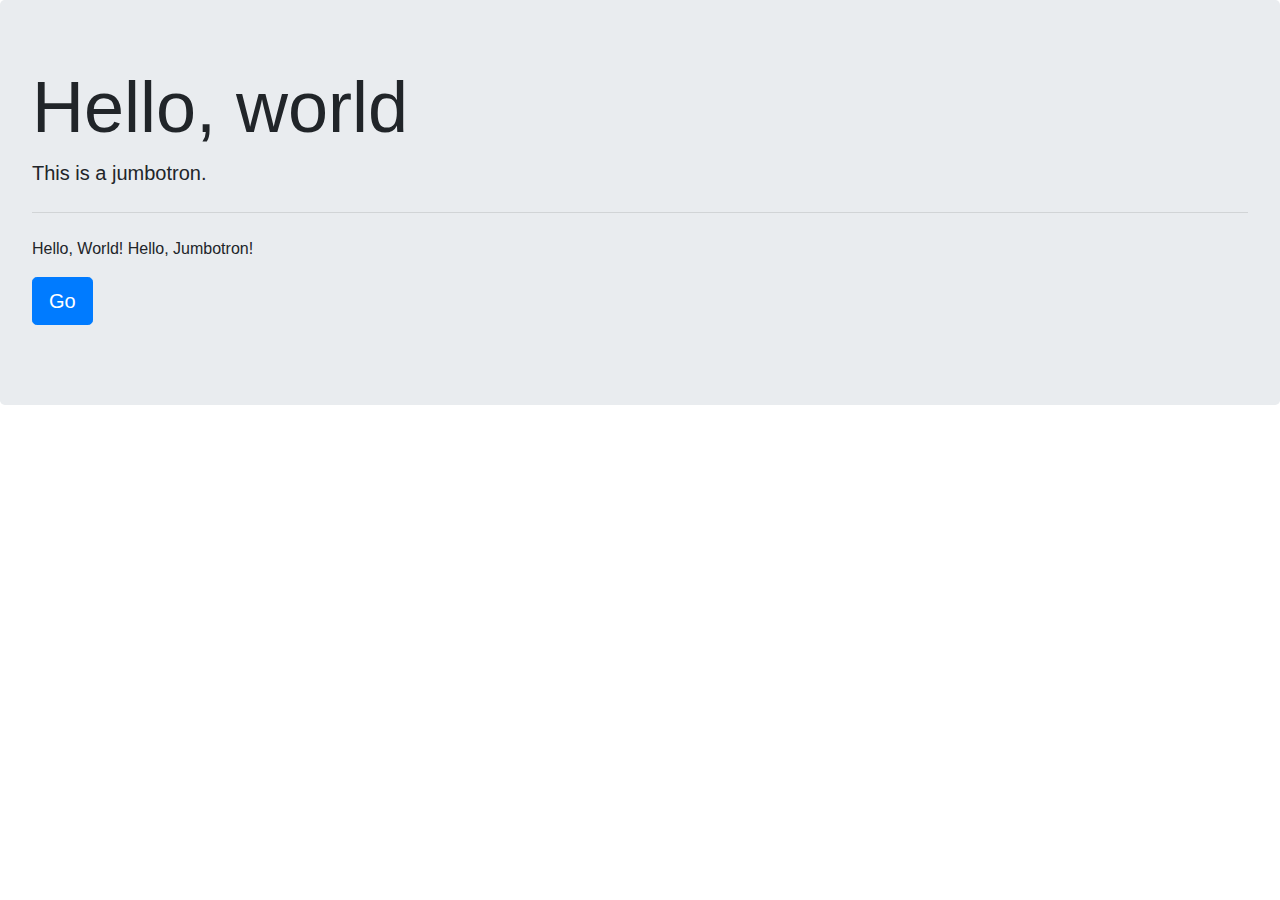
<file: bootstrap/WebContent/day200429/001.html>
<!doctype html>
<html lang="ko">
  <head>
    <!-- Required meta tags -->
    <meta charset="utf-8">
    <meta name="viewport" content="width=device-width, initial-scale=1, shrink-to-fit=no">

    <!-- Bootstrap CSS -->
    <link rel="stylesheet" href="https://stackpath.bootstrapcdn.com/bootstrap/4.4.1/css/bootstrap.min.css">

    <title>Hello, world!</title>
  </head>
  <body> 
    <div class="jumbotron">
    	<h1 class="display-3">Hello, world</h1>
    	<p class="lead">This is a jumbotron.</p>
    	<hr class="my-4" />
    	<p>Hello, World! Hello, Jumbotron!</p>
    	<p class="lead">
    		<a class="btn btn-primary btn-lg" href="#">Go</a>
    	</p>
    </div>

    <!-- Optional JavaScript -->
    <!-- jQuery first, then Popper.js, then Bootstrap JS -->
    <script src="https://code.jquery.com/jquery-3.5.0.min.js" ></script>
    <script src="https://cdn.jsdelivr.net/npm/popper.js@1.16.0/dist/umd/popper.min.js"></script>
    <script src="https://stackpath.bootstrapcdn.com/bootstrap/4.4.1/js/bootstrap.min.js"></script>
  </body>
</html>
</file>
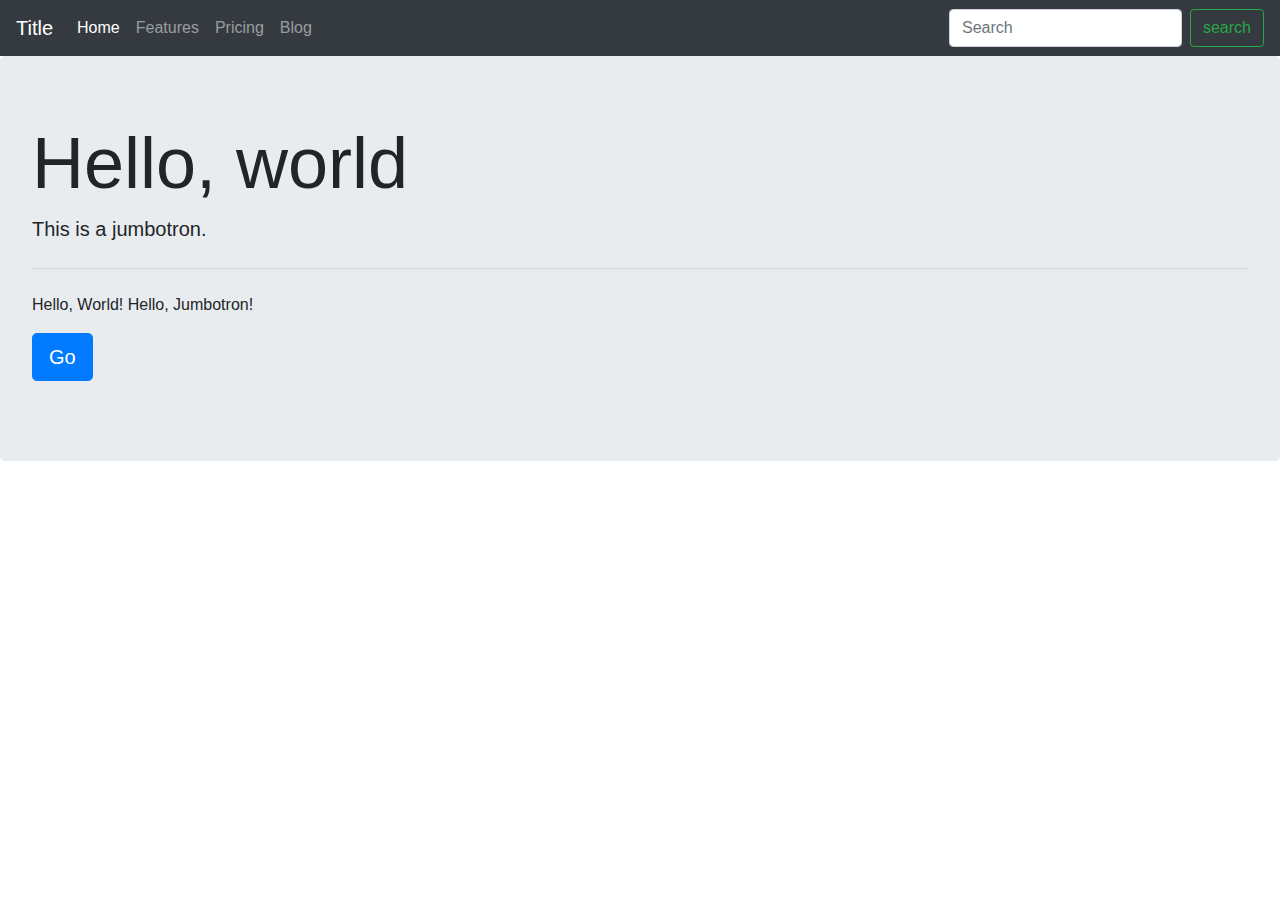
<file: bootstrap/WebContent/day200429/002.html>
<!doctype html>
<html lang="ko">
  <head>
    <!-- Required meta tags -->
    <meta charset="utf-8">
    <meta name="viewport" content="width=device-width, initial-scale=1, shrink-to-fit=no">

    <!-- Bootstrap CSS -->
    <link rel="stylesheet" href="https://stackpath.bootstrapcdn.com/bootstrap/4.4.1/css/bootstrap.min.css">

    <title>Hello, world!</title>
  </head>
  <body> 
  	<nav class="navbar navbar-expand-lg navbar-dark bg-dark">
  		<a class="navbar-brand" href="#">Title</a>
  		<button class="navbar-toggler" type="button" data-toggle="collapse"
  			data-target="#alt" aria-controls="alt" aria-expanded="false" aria-label="Toggle navigation">
  		<span class="navbar-toggler-icon"></span>
  		</button>
  		
  		<div class="collapse navbar-collapse" id="alt">
  			<div class="navbar-nav">
  				<a class="nav-item nav-link active">Home<span class="sr-only">(current)</span></a>
  				<a class="nav-item nav-link">Features</a>
  				<a class="nav-item nav-link">Pricing</a>
  				<a class="nav-item nav-link">Blog</a>
  			</div>
  			
  			<from class="form-inline ml-lg-auto">
  				<input class="form-control mr-2" type="search" placeholder="Search" aria-label="search" />
  				<button class="btn btn-outline-success" type="submit">search</button>
  			</from>
  		</div>
  	</nav>
    
    <div class="jumbotron">
    	<h1 class="display-3">Hello, world</h1>
    	<p class="lead">This is a jumbotron.</p>
    	<hr class="my-4" />
    	<p>Hello, World! Hello, Jumbotron!</p>
    	<p class="lead">
    		<a class="btn btn-primary btn-lg" href="#">Go</a>
    	</p>
    </div>

    <!-- Optional JavaScript -->
    <!-- jQuery first, then Popper.js, then Bootstrap JS -->
    <script src="https://code.jquery.com/jquery-3.4.1.min.js" ></script>
    <script src="https://cdn.jsdelivr.net/npm/popper.js@1.16.0/dist/umd/popper.min.js"></script>
    <script src="https://stackpath.bootstrapcdn.com/bootstrap/4.4.1/js/bootstrap.min.js"></script>
  </body>
</html>
</file>
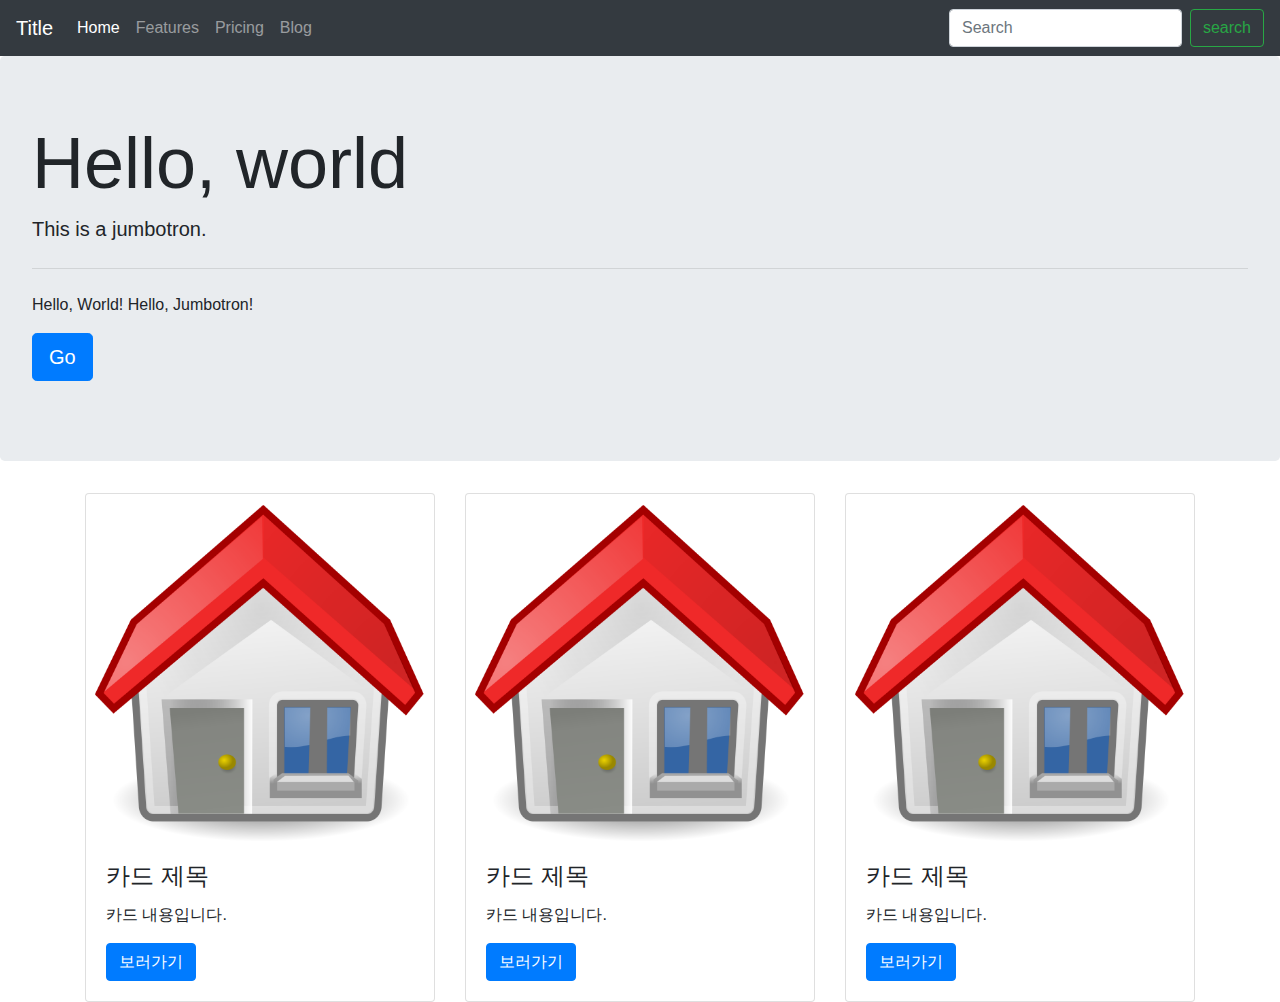
<file: bootstrap/WebContent/day200429/003.html>
<!doctype html>
<html lang="ko">
  <head>
    <!-- Required meta tags -->
    <meta charset="utf-8">
    <meta name="viewport" content="width=device-width, initial-scale=1, shrink-to-fit=no">

    <!-- Bootstrap CSS -->
    <link rel="stylesheet" href="https://stackpath.bootstrapcdn.com/bootstrap/4.4.1/css/bootstrap.min.css">

    <title>Hello, world!</title>
  </head>
  <body> 
  	<nav class="navbar navbar-expand-lg navbar-dark bg-dark">
  		<a class="navbar-brand" href="#">Title</a>
  		<button class="navbar-toggler" type="button" data-toggle="collapse"
  			data-target="#alt" aria-controls="alt" aria-expanded="false" aria-label="Toggle navigation">
  		<span class="navbar-toggler-icon"></span>
  		</button>
  		
  		<div class="collapse navbar-collapse" id="alt">
  			<div class="navbar-nav">
  				<a class="nav-item nav-link active">Home<span class="sr-only">(current)</span></a>
  				<a class="nav-item nav-link">Features</a>
  				<a class="nav-item nav-link">Pricing</a>
  				<a class="nav-item nav-link">Blog</a>
  			</div>
  			
  			<from class="form-inline ml-lg-auto">
  				<input class="form-control mr-2" type="search" placeholder="Search" aria-label="search" />
  				<button class="btn btn-outline-success" type="submit">search</button>
  			</from>
  		</div>
  	</nav>
    
    <div class="jumbotron">
    	<h1 class="display-3">Hello, world</h1>
    	<p class="lead">This is a jumbotron.</p>
    	<hr class="my-4" />
    	<p>Hello, World! Hello, Jumbotron!</p>
    	<p class="lead">
    		<a class="btn btn-primary btn-lg" href="#">Go</a>
    	</p>
    </div>

	<div class="container">
		<div class="card-deck">
			<div class="card" style="width: 300px;">
				<img class="card-img-top" src="../images/home.png" />
				<div class="card-body">
					<h4 class="card-title">카드 제목</h4>
					<p class="card-text">카드 내용입니다.</p>
					<a href="#" class="btn btn-primary">보러가기</a>
				</div>
			</div>

			<div class="card" style="width: 300px;">
				<img class="card-img-top" src="../images/home.png" />
				<div class="card-body">
					<h4 class="card-title">카드 제목</h4>
					<p class="card-text">카드 내용입니다.</p>
					<a href="#" class="btn btn-primary">보러가기</a>
				</div>
			</div>

			<div class="card" style="width: 300px;">
				<img class="card-img-top" src="../images/home.png" />
				<div class="card-body">
					<h4 class="card-title">카드 제목</h4>
					<p class="card-text">카드 내용입니다.</p>
					<a href="#" class="btn btn-primary">보러가기</a>
				</div>
			</div>
		</div>
	</div>
	<!-- Optional JavaScript -->
	<!-- jQuery first, then Popper.js, then Bootstrap JS -->
	<script src="https://code.jquery.com/jquery-3.4.1.min.js"></script>
	<script src="https://cdn.jsdelivr.net/npm/popper.js@1.16.0/dist/umd/popper.min.js"></script>
	<script src="https://stackpath.bootstrapcdn.com/bootstrap/4.4.1/js/bootstrap.min.js"></script>
</body>
</html>
</file>
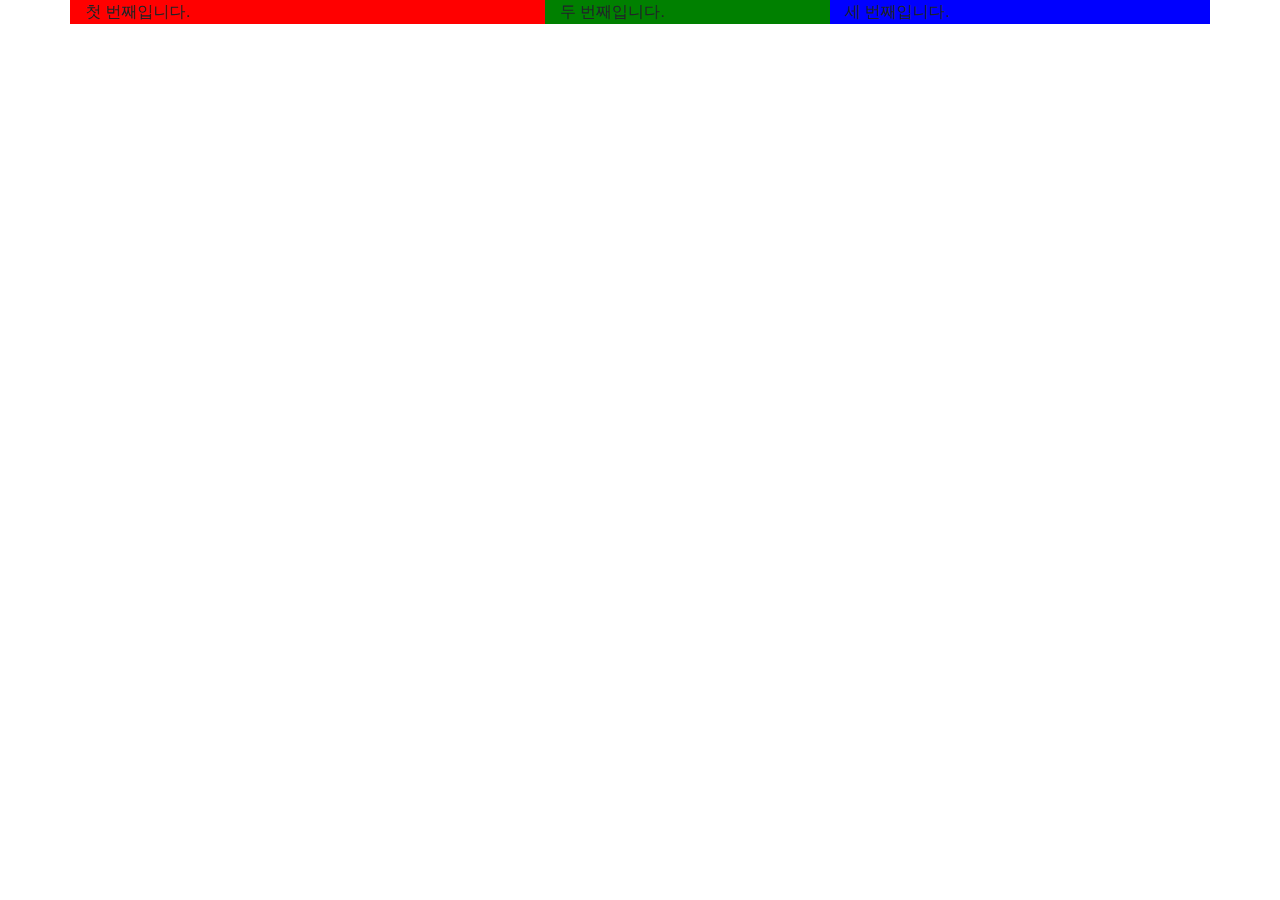
<file: bootstrap/WebContent/day200429/004.html>
<!doctype html>
<html lang="ko">
  <head>
    <!-- Required meta tags -->
    <meta charset="utf-8">
    <meta name="viewport" content="width=device-width, initial-scale=1, shrink-to-fit=no">

    <!-- Bootstrap CSS -->
    <link rel="stylesheet" href="https://stackpath.bootstrapcdn.com/bootstrap/4.4.1/css/bootstrap.min.css">

    <title>Hello, world!</title>
  </head>
  <body>
   	<div class="container">
   		<div class="row">
   			<div class="col-2 col-sm-5" style="background-color: red;">첫 번째입니다.</div>
   			<div class="col col-sm-3" style="background-color: green;">두 번째입니다.</div>
   			<div class="col col-sm-4" style="background-color: blue;">세 번째입니다.</div>
   		</div>
   	</div>

    <!-- Optional JavaScript -->
    <!-- jQuery first, then Popper.js, then Bootstrap JS -->
    <script src="https://code.jquery.com/jquery-3.4.1.min.js" ></script>
    <script src="https://cdn.jsdelivr.net/npm/popper.js@1.16.0/dist/umd/popper.min.js" ></script>
    <script src="https://stackpath.bootstrapcdn.com/bootstrap/4.4.1/js/bootstrap.min.js" ></script>
  </body>
</html>
</file>
